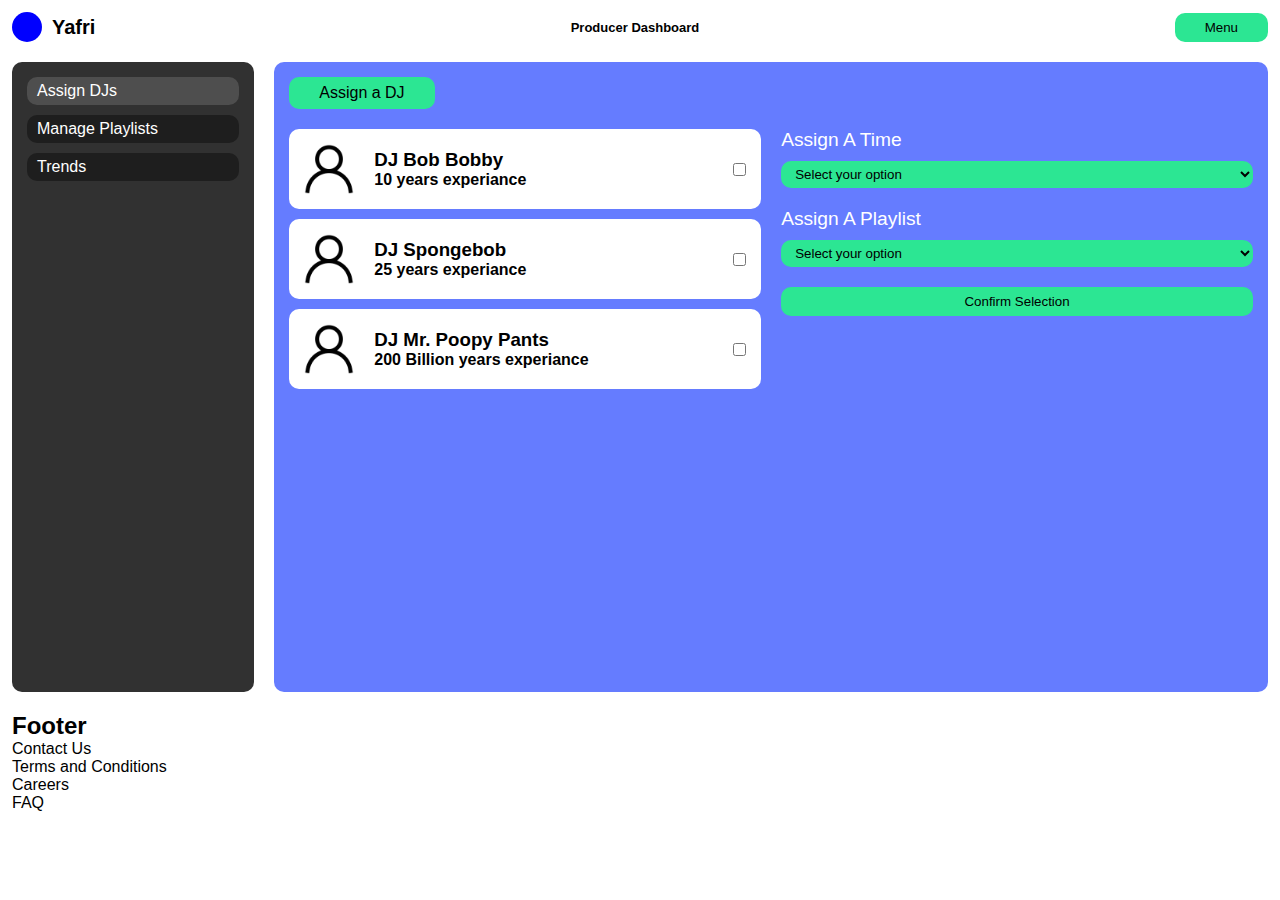
<file: index.html>
<!DOCTYPE html>
<html lang="en">
  <head>
    <meta charset="UTF-8" />
    <meta name="viewport" content="width=device-width, initial-scale=1.0" />
    <title>Document</title>
    <link rel="stylesheet" href="./styles.css" />
  </head>
  <body>
    <header>
      <div class="logo-container">
        <div class="logo"></div>
        <h1>Yafri</h1>
      </div>
      <h2>Producer Dashboard</h2>
      <button class="button cursor" type="button">Menu</button>
    </header>
    <main>
      <nav>
        <ul>
          <li class="selected"><a href="./assign-dj.html">Assign DJs</a></li>
          <li><a href="./manage-playlists.html">Manage Playlists</a></li>
          <li><a href="">Trends</a></li>
        </ul>
      </nav>
      <section>
        <form id="dj-select" action="">
          <div class="button">Assign a DJ</div>
          <div class="assign-container">
            <div class="dj-container">
              <div class="dj">
                <div class="dj-info">
                  <img src="./imgs/account-svgrepo-com.png" alt="DJ Photo" />
                  <div>
                    <h3>DJ Bob Bobby</h3>
                    <h4>10 years experiance</h4>
                  </div>
                </div>
                <input name="selected-dj" type="checkbox" />
              </div>
              <div class="dj">
                <div class="dj-info">
                  <img src="./imgs/account-svgrepo-com.png" alt="DJ Photo" />
                  <div>
                    <h3>DJ Spongebob</h3>
                    <h4>25 years experiance</h4>
                  </div>
                </div>
                <input name="selected-dj" type="checkbox" />
              </div>
              <div class="dj">
                <div class="dj-info">
                  <img src="./imgs/account-svgrepo-com.png" alt="DJ Photo" />
                  <div>
                    <h3>DJ Mr. Poopy Pants</h3>
                    <h4>200 Billion years experiance</h4>
                  </div>
                </div>
                <input name="selected-dj" type="checkbox" />
              </div>
            </div>
            <div class="assign">
              <label for="time">Assign A Time</label>
              <select name="time" id="time">
                <option value="" disabled selected>Select your option</option>
                <option value="10 AM">10 AM</option>
                <option value="12 PM">12 PM</option>
                <option value="3 PM">3 PM</option>
                <option value="6 PM">6 PM</option>
                <option value="9 PM">9 PM</option>
              </select>
              <label for="playlist">Assign A Playlist</label>
              <select name="playlist" id="playlist">
                <option value="" disabled selected>Select your option</option>
                <option value="Rock">Rock</option>
                <option value="Hip Hop">Hip Hop</option>
                <option value="Country">Country</option>
                <option value="Pop">Pop</option>
                <option value="K-pop">K-pop</option>
                <option value="J-pop">J-pop</option>
              </select>
              <button class="button cursor" style="width: 100%" type="button">
                Confirm Selection
              </button>
            </div>
          </div>
        </form>
      </section>
    </main>
    <footer>
      <h2>Footer</h2>
      <ul>
        <li>Contact Us</li>
        <li>Terms and Conditions</li>
        <li>Careers</li>
        <li>FAQ</li>
      </ul>
    </footer>
  </body>
</html>
</file>
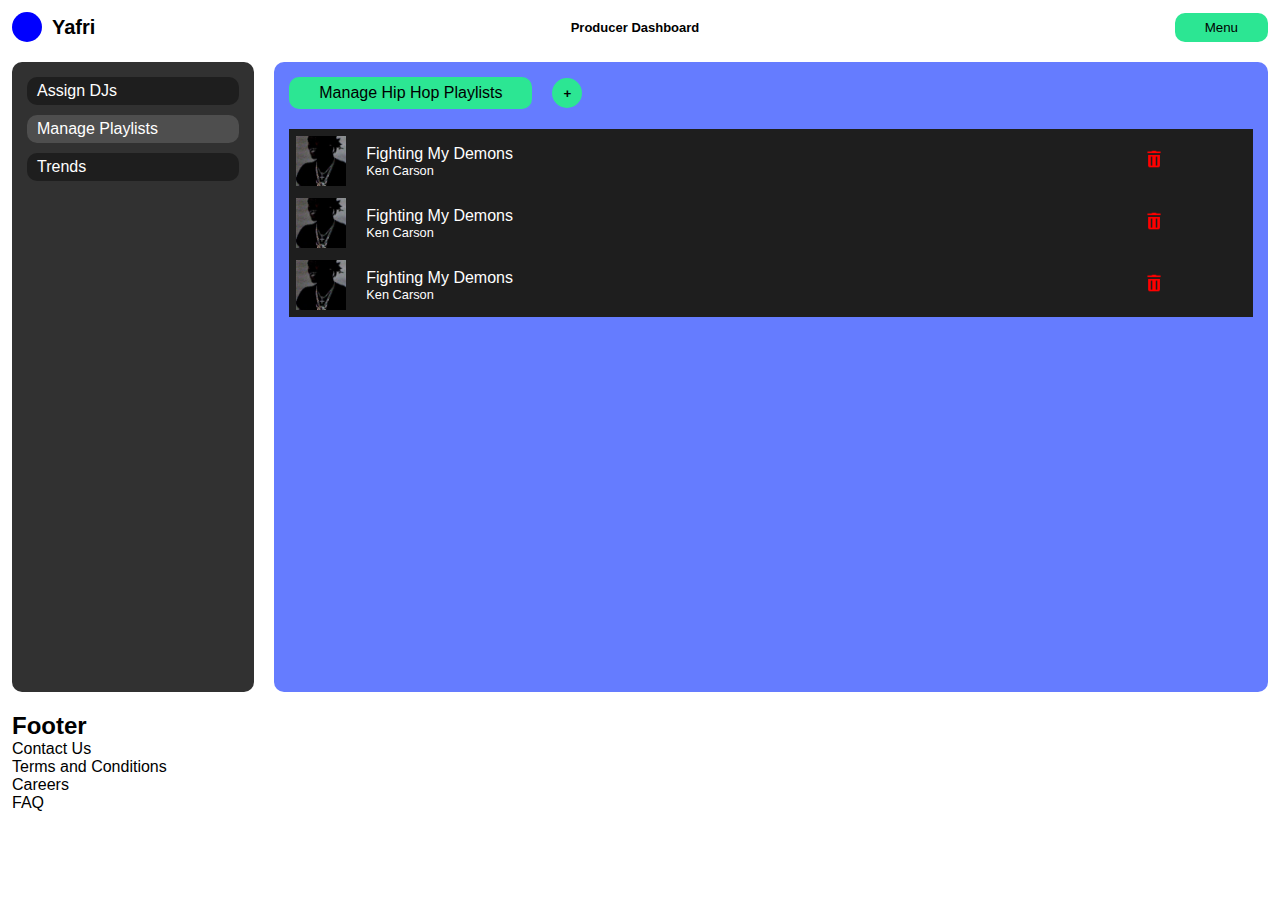
<file: manage-playlist.html>
<!DOCTYPE html>
<html lang="en">
  <head>
    <meta charset="UTF-8" />
    <meta name="viewport" content="width=device-width, initial-scale=1.0" />
    <title>Document</title>
    <link rel="stylesheet" href="./styles.css" />
  </head>
  <body>
    <header>
      <div class="logo-container">
        <div class="logo"></div>
        <h1>Yafri</h1>
      </div>
      <h2>Producer Dashboard</h2>
      <button class="button cursor" type="button">Menu</button>
    </header>
    <main>
      <nav>
        <ul>
          <li><a href="./index.html">Assign DJs</a></li>
          <li class="selected">
            <a href="./manage-playlists.html">Manage Playlists</a>
          </li>
          <li><a href="">Trends</a></li>
        </ul>
      </nav>
      <section>
        <div class="manage-playlists">
          <div class="button">Manage Hip Hop Playlists</div>
          <button class="new-playlist">+</button>
        </div>
        <table>
          <tr>
            <td>
              <div class="song-info">
                <img src="./imgs/Ken_Carson_-_A_Great_Chaos.jpg" alt="" />
                <div>
                  <h3>Fighting My Demons</h3>
                  <h4>Ken Carson</h4>
                </div>
              </div>
            </td>
            <td class="options">
              <img class="trash" src="./imgs/icons8-trash-24.png" alt="" />
            </td>
          </tr>
          <tr>
            <td>
              <div class="song-info">
                <img src="./imgs/Ken_Carson_-_A_Great_Chaos.jpg" alt="" />
                <div>
                  <h3>Fighting My Demons</h3>
                  <h4>Ken Carson</h4>
                </div>
              </div>
            </td>
            <td class="options">
              <img class="trash" src="./imgs/icons8-trash-24.png" alt="" />
            </td>
          </tr>
          <tr>
            <td>
              <div class="song-info">
                <img src="./imgs/Ken_Carson_-_A_Great_Chaos.jpg" alt="" />
                <div>
                  <h3>Fighting My Demons</h3>
                  <h4>Ken Carson</h4>
                </div>
              </div>
            </td>
            <td class="options">
              <img class="trash" src="./imgs/icons8-trash-24.png" alt="" />
            </td>
          </tr>
        </table>
      </section>
    </main>
    <footer>
      <h2>Footer</h2>
      <ul>
        <li>Contact Us</li>
        <li>Terms and Conditions</li>
        <li>Careers</li>
        <li>FAQ</li>
      </ul>
    </footer>
  </body>
</html>
</file>
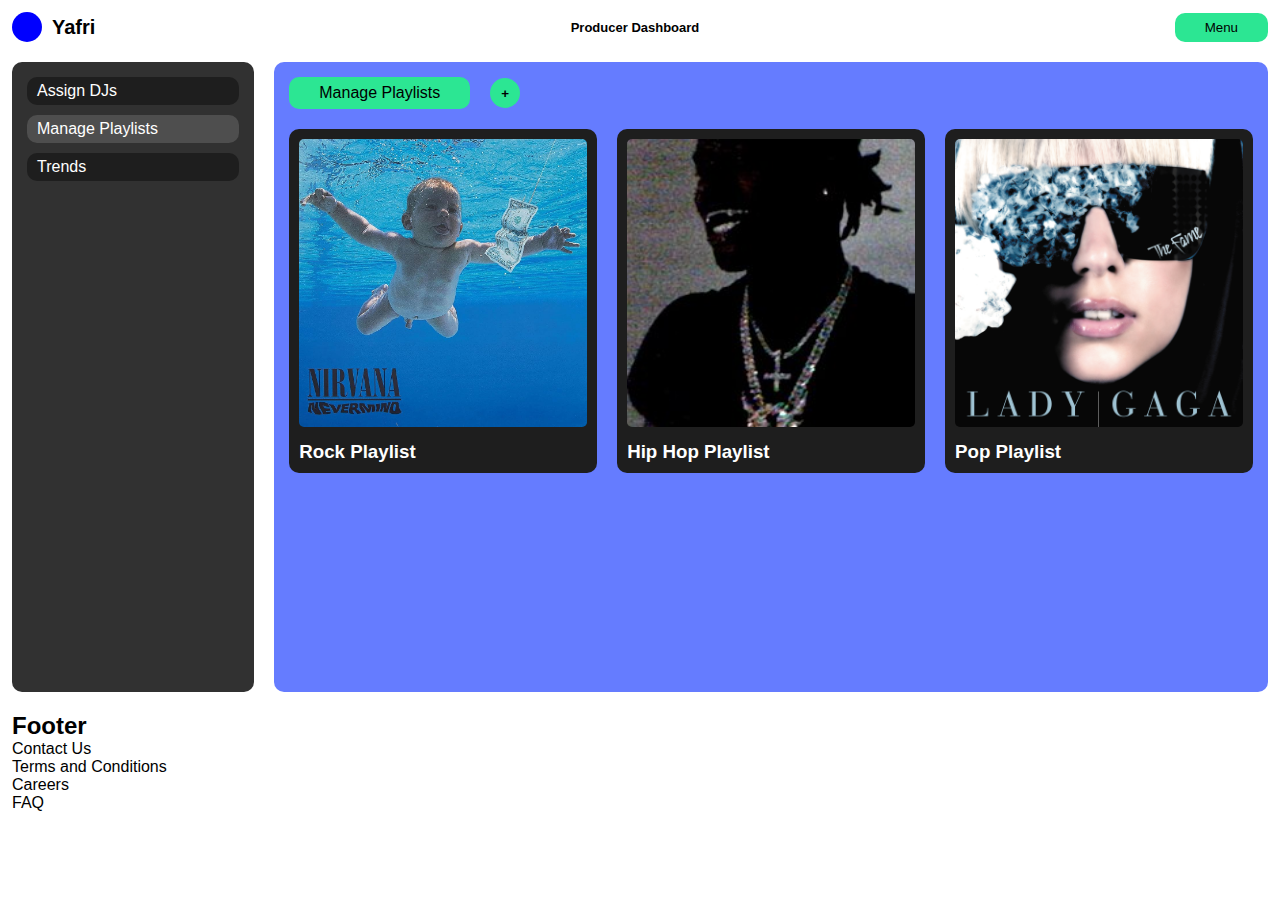
<file: manage-playlists.html>
<!DOCTYPE html>
<html lang="en">
  <head>
    <meta charset="UTF-8" />
    <meta name="viewport" content="width=device-width, initial-scale=1.0" />
    <title>Document</title>
    <link rel="stylesheet" href="./styles.css" />
  </head>
  <body>
    <header>
      <div class="logo-container">
        <div class="logo"></div>
        <h1>Yafri</h1>
      </div>
      <h2>Producer Dashboard</h2>
      <button class="button cursor" type="button">Menu</button>
    </header>
    <main>
      <nav>
        <ul>
          <li><a href="./index.html">Assign DJs</a></li>
          <li class="selected">
            <a href="./manage-playlists.html">Manage Playlists</a>
          </li>
          <li><a href="">Trends</a></li>
        </ul>
      </nav>
      <section>
        <div class="manage-playlists">
          <div class="button">Manage Playlists</div>
          <button class="new-playlist">+</button>
        </div>
        <div class="playlists">
          <a href="./manage-playlist.html">
            <div class="playlist">
              <img
                src="./imgs/9160Tqc9biL._UF1000,1000_QL80_.jpg"
                alt="Rock Playlist img"
              />
              <h3>Rock Playlist</h3>
            </div>
          </a>
          <a href="./manage-playlist.html">
            <div class="playlist">
              <img
                src="./imgs/Ken_Carson_-_A_Great_Chaos.jpg"
                alt="ip Hop Playlist img"
              />
              <h3>Hip Hop Playlist</h3>
            </div>
          </a>
          <a href="./manage-playlist.html">
            <div class="playlist">
              <img
                src="./imgs/Lady_Gaga_–_The_Fame_album_cover.png"
                alt="pop playlist img"
              />
              <h3>Pop Playlist</h3>
            </div>
          </a>
        </div>
      </section>
    </main>
    <footer>
      <h2>Footer</h2>
      <ul>
        <li>Contact Us</li>
        <li>Terms and Conditions</li>
        <li>Careers</li>
        <li>FAQ</li>
      </ul>
    </footer>
  </body>
</html>
</file>
<file: styles.css>
* {
  margin: 0;
  padding: 0;
  box-sizing: border-box;
}

body {
  padding: 12px;
  font-family: Arial, Helvetica, sans-serif;
  min-height: 100vh;
}

header {
  display: flex;
  justify-content: space-between;
  align-items: center;
}

.logo-container {
  display: flex;
  align-items: center;
  gap: 10px;
}

.logo-container h1 {
  font-size: 1.25rem;
}

.logo {
  height: 30px;
  width: 30px;
  background-color: blue;
  border-radius: 100%;
}

header h2 {
  font-size: small;
}

.button {
  display: inline-block;
  padding-inline: 30px;
  padding-block: 7px;
  border: none;
  border-radius: 10px;
  background-color: #2ce693;
  /* cursor: pointer; */
}

.cursor {
  cursor: pointer;
}

main {
  display: flex;
  gap: 20px;
  height: 70vh;
  margin-top: 20px;
}

nav {
  width: 300px;
  height: 100%;
  color: white;
  background-color: #313131;
  border-radius: 10px;
  padding: 15px;
}

nav ul {
  list-style: none;
}

nav li {
  background-color: #1e1e1e;
  margin-bottom: 10px;
  padding-inline: 10px;
  padding-block: 5px;
  border-radius: 10px;
}

a {
  text-decoration: none;
  color: inherit;
}

nav li:last-child {
  margin-bottom: 0;
}

.selected {
  background-color: #4e4e4e;
}

main section {
  width: 100%;
  background-color: #657cff;
  border-radius: 10px;
  padding: 15px;
  overflow: hidden;
}

.assign-container {
  display: flex;
  gap: 20px;
  margin-top: 20px;
}

.dj-container {
  width: 100%;
  /* width: 60%; */
}

.dj {
  width: 100%;
  display: flex;
  justify-content: space-between;
  align-items: center;
  gap: 20px;
  background-color: white;
  padding: 15px;
  border-radius: 10px;
  margin-bottom: 10px;
}

.dj-info {
  display: flex;
  align-items: center;
  gap: 20px;
}

.dj-container img {
  width: 50px;
  height: auto;
}

.dj-container input {
  margin-left: 50px;
}

.assign {
  width: 100%;
}

label {
  display: inline-block;
  margin-bottom: 10px;
  font-size: larger;
  color: white;
}

select {
  display: inline-block;
  width: 100%;
  background-color: #2ce693;
  border: none;
  border-radius: 10px;
  padding-inline: 10px;
  padding-block: 5px;
  margin-bottom: 20px;
}

select option {
  background-color: white;
}

#dj-select {
  height: 100%;
}

.manage-playlists {
  display: flex;
  align-items: center;
  gap: 20px;
}

.manage-playlists button {
  background-color: #2ce693;
  border: none;
  border-radius: 100%;
  width: 30px;
  height: 30px;
  font-weight: bold;
}

.playlists {
  display: grid;
  overflow: scroll;
  margin-top: 20px;
  gap: 20px;
  grid-template-columns: repeat(auto-fit, minmax(200px, 0.5fr));
}

.playlist {
  grid: span 1;
  grid-row: auto;
  background-color: #1e1e1e;
  padding: 10px;
  border-radius: 10px;
  color: white;
}

.playlist h3 {
  margin-top: 10px;
  font-weight: bold;
}

.playlist img {
  width: 100%;
  border-radius: 5px;
}

table {
  margin-top: 20px;
  background-color: #1e1e1e;
  width: 100%;
  /* border-radius: 10px; */
}

tr {
  background-color: #1e1e1e;
  /* border-radius: 10px; */
}

table td {
  padding: 5px;
  /* border-radius: 10px; */
}

.song-info {
  display: flex;
  align-items: center;
  gap: 20px;
  color: white;
}

.song-info div h3 {
  font-size: 1rem;
  font-weight: normal;
}

.song-info div h4 {
  font-size: 0.8rem;
  font-weight: normal;
}

table td img {
  width: 50px;
}

.trash {
  width: 20px;
}

footer {
  margin-top: 20px;
  height: 100%;
}

footer ul {
  list-style: none;
}
</file>
